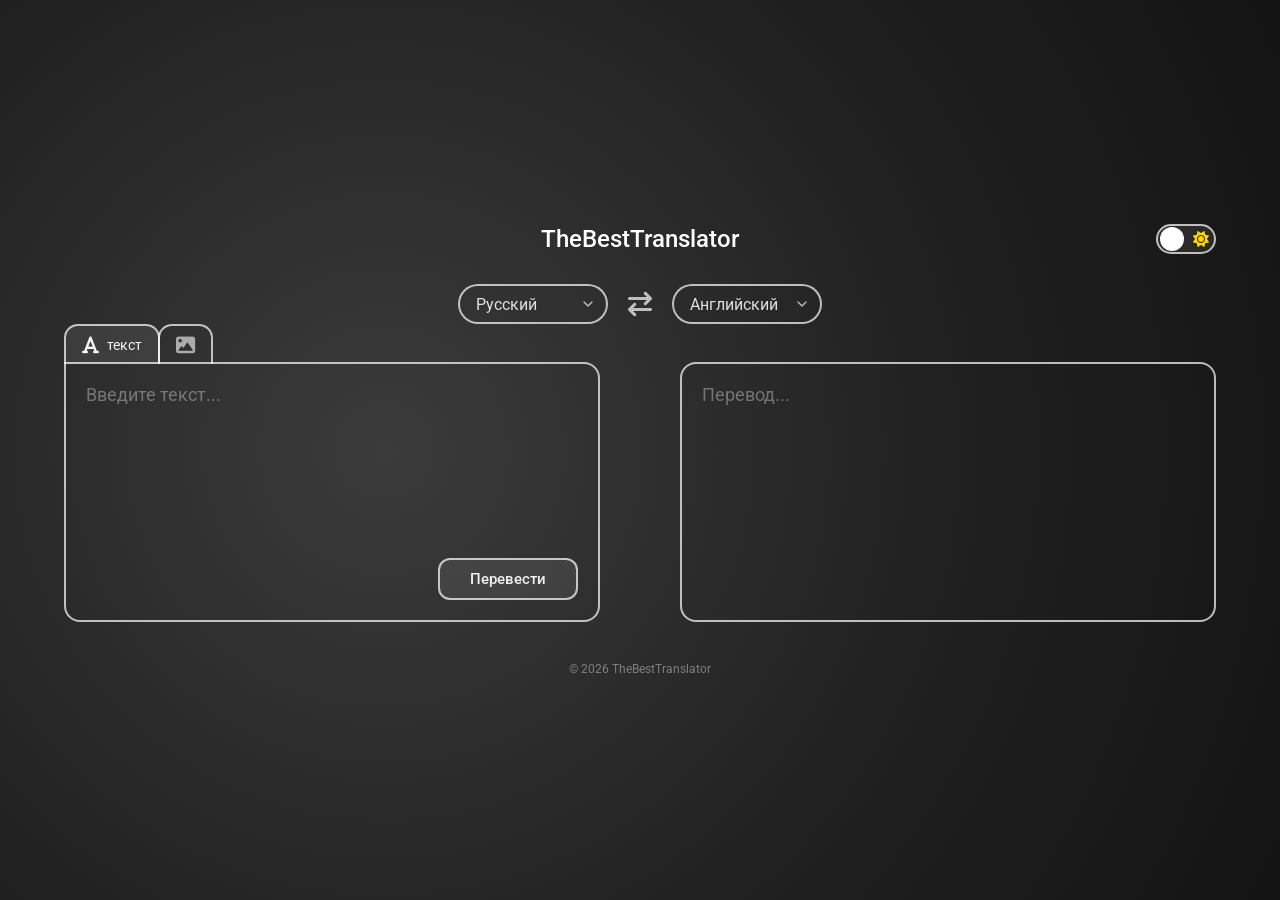
<file: frontend/index.html>
<!DOCTYPE html>
<html lang="ru">
<head>
    <meta charset="UTF-8">
    <meta name="viewport" content="width=device-width, initial-scale=1.0">
    <title>TheBestTranslator</title>
    <link href="https://fonts.googleapis.com/css2?family=Roboto:wght@400;500&display=swap" rel="stylesheet">
    <link rel="stylesheet" href="https://cdnjs.cloudflare.com/ajax/libs/font-awesome/6.0.0-beta3/css/all.min.css">
    <link rel="stylesheet" href="assets/css/style.css">
</head>
<body>
    <div class="container">
        <div class="header">
            <div class="logo">TheBestTranslator</div>
            <div class="theme-switch">
                <label class="switch-label">
                    <input type="checkbox" id="themeToggle" aria-label="Переключить тему">
                    <span class="slider">
                        <i class="fas fa-moon"></i>
                        <i class="fas fa-sun"></i>
                    </span>
                </label>
            </div>
        </div>

        <div class="language-row">
            <div class="lang-left">
                <select id="sourceLang">
                    <option value="ru" selected>Русский</option>
                    <option value="en">Английский</option>
                </select>
            </div>

            <div class="lang-swap" id="swapLanguages" title="Поменять языки местами">
                <i class="fas fa-arrow-right-arrow-left"></i>
            </div>

            <div class="lang-right">
                <select id="targetLang">
                    <option value="en" selected>Английский</option>
                    <option value="ru">Русский</option>
                </select>
            </div>
        </div>

        <div class="translation">
            <div class="panel">
                <div class="panel-top">
                    <div class="tabs">
                        <div class="tab active" id="tabText">
                            <i class="fas fa-font"></i>
                            <span id="textLabel">текст</span>
                        </div>
                        <div class="tab" id="tabPhoto">
                            <i class="fas fa-image"></i>
                            <span id="photoLabel" class="hidden">фото</span>
                        </div>
                    </div>
                </div>

                <div class="box" id="leftBox">
                    <div id="textMode" class="mode-content">
                        <textarea id="sourceText" placeholder="Введите текст..."></textarea>
                        <button id="translateButton" class="action-button" type="button">Перевести</button>
                    </div>

                    <div id="photoMode" class="mode-content hidden">
                        <input type="file" id="imageInput" accept=".png,.jpg,.jpeg" hidden>
                        <div class="dropzone" id="dropzone">
                            <i class="fas fa-cloud-upload-alt"></i>
                            <span id="dropzoneText">Перетащите изображение или нажмите</span>
                        </div>
                    </div>
                </div>
            </div>

            <div class="panel">
                <div class="panel-top"></div>
                <div class="box" id="rightBox">
                    <textarea id="resultText" readonly placeholder="Перевод..."></textarea>
                    <div id="statusMessage" class="status-message hidden" role="status" aria-live="polite"></div>
                </div>
            </div>
        </div>

        <div class="footer">
            © 2026 TheBestTranslator
        </div>
    </div>

    <script src="assets/js/script.js"></script>
</body>
</html>
</file>
<file: frontend/assets/css/style.css>
* {
    box-sizing: border-box;
    margin: 0;
    padding: 0;
    font-family: 'Roboto', sans-serif;
}

body {
    min-height: 100vh;
    background: radial-gradient(circle at 30% 50%, #3b3b3b 0%, #1f1f1f 60%, #141414 100%);
    display: flex;
    align-items: center;
    justify-content: center;
    color: rgba(255,255,255,0.85);
    transition: background 0.3s, color 0.2s;
}

body.light-theme {
    background: radial-gradient(circle at 30% 50%, #f0f0f0 0%, #e0e0e0 60%, #d0d0d0 100%);
    color: #202124;
}

.container {
    width: 90%;
    max-width: 1200px;
}

/* Шапка */
.header {
    display: grid;
    grid-template-columns: 1fr auto 1fr;
    align-items: center;
    margin-bottom: 30px;
}

.logo {
    grid-column: 2;
    justify-self: center;
    font-size: 1.5rem;
    font-weight: 500;
    color: #ffffff;
}

body.light-theme .logo {
    color: #202124;
}

.theme-switch {
    grid-column: 3;
    justify-self: end;
}

/* Переключатель темы */
.theme-switch .switch-label {
    position: relative;
    display: inline-block;
    width: 60px;
    height: 30px;
    cursor: pointer;
}

.theme-switch .switch-label input {
    opacity: 0;
    width: 0;
    height: 0;
}

.theme-switch .slider {
    position: absolute;
    cursor: pointer;
    inset: 0;
    background: rgba(255,255,255,0.08);
    border: 2px solid rgba(255,255,255,0.7);
    border-radius: 30px;
    backdrop-filter: blur(6px);
    transition: 0.2s;
    display: flex;
    align-items: center;
    justify-content: space-between;
    padding: 0 5px;
}

.theme-switch .slider i {
    font-size: 16px;
    z-index: 1;
    pointer-events: none;
}

.theme-switch .slider .fa-moon {
    color: #000;
}

.theme-switch .slider .fa-sun {
    color: #ffd700;
}

.theme-switch .slider::before {
    position: absolute;
    content: "";
    height: 24px;
    width: 24px;
    background-color: #fff;
    border-radius: 50%;
    transition: 0.2s;
    z-index: 2;
    top: 50%;
    left: 2px;
    transform: translateY(-50%);
}

.theme-switch input:checked + .slider::before {
    transform: translateX(30px) translateY(-50%);
}

body.light-theme .theme-switch .slider {
    background: rgba(0,0,0,0.05);
    border-color: rgba(0,0,0,0.5);
}

/* Языки */
.language-row {
    display: flex;
    align-items: center;
    gap: 20px;
    height: 40px;
}

.lang-left,
.lang-right {
    flex: 1;
    display: flex;
    align-items: center;
    height: 100%;
}

.lang-left {
    justify-content: flex-end;
}

.lang-right {
    justify-content: flex-start;
}

.lang-swap {
    display: flex;
    align-items: center;
    justify-content: center;
    height: 100%;
    font-size: 1.5rem;
    color: rgba(255,255,255,0.7);
    cursor: pointer;
    transition: transform 0.2s ease, color 0.2s ease;
}

.lang-swap:hover {
    transform: scale(1.08);
    color: rgba(255,255,255,0.95);
}

body.light-theme .lang-swap {
    color: rgba(0,0,0,0.5);
}

body.light-theme .lang-swap:hover {
    color: rgba(0,0,0,0.85);
}

select {
    height: 100%;
    padding: 0 16px;
    border-radius: 30px;
    border: 2px solid rgba(255,255,255,0.7);
    background: transparent;
    color: inherit;
    font-size: 1rem;
    outline: none;
    cursor: pointer;
    backdrop-filter: blur(6px);
    min-width: 150px;
    appearance: none;
    background-image: url("data:image/svg+xml;utf8,<svg xmlns='http://www.w3.org/2000/svg' width='16' height='16' viewBox='0 0 24 24' fill='none' stroke='rgba(255,255,255,0.7)' stroke-width='2' stroke-linecap='round' stroke-linejoin='round'><polyline points='6 9 12 15 18 9'/></svg>");
    background-repeat: no-repeat;
    background-position: right 10px center;
    background-size: 16px;
    padding-right: 40px;
}

body.light-theme select {
    border-color: rgba(0,0,0,0.3);
    background-image: url("data:image/svg+xml;utf8,<svg xmlns='http://www.w3.org/2000/svg' width='16' height='16' viewBox='0 0 24 24' fill='none' stroke='rgba(0,0,0,0.5)' stroke-width='2' stroke-linecap='round' stroke-linejoin='round'><polyline points='6 9 12 15 18 9'/></svg>");
}

select option {
    background-color: #2d2d2d;
    color: rgba(255,255,255,0.9);
}

body.light-theme select option {
    background-color: #ffffff;
    color: #202124;
}

/* Панели */
.translation {
    display: flex;
    gap: 80px;
    margin-top: 0;
}

.panel {
    flex: 1;
    display: flex;
    flex-direction: column;
}

.panel-top {
    display: flex;
    margin-bottom: -2px;
    height: 40px;
}

/* Вкладки */
.tabs {
    display: flex;
}

.tab {
    display: flex;
    align-items: center;
    gap: 8px;
    padding: 8px 16px;
    font-size: 14px;
    border: 2px solid rgba(255,255,255,0.7);
    border-bottom: none;
    border-radius: 14px 14px 0 0;
    background: transparent;
    color: rgba(255,255,255,0.6);
    cursor: pointer;
    transition: 0.2s ease;
    white-space: nowrap;
}

.tab + .tab {
    margin-left: -2px;
}

.tab.active {
    background: rgba(255,255,255,0.08);
    color: rgba(255,255,255,0.95);
}

body.light-theme .tab {
    border-color: rgba(0,0,0,0.3);
    color: rgba(0,0,0,0.6);
}

body.light-theme .tab.active {
    background: rgba(0,0,0,0.05);
    color: #000;
}

.tab i {
    font-size: 1.2rem;
}

.box {
    height: 260px;
    border: 2px solid rgba(255,255,255,0.7);
    border-radius: 0 16px 16px 16px;
    background: transparent;
    display: flex;
    flex-direction: column;
    padding: 20px;
}

#rightBox {
    border-radius: 16px;
}

body.light-theme .box {
    border-color: rgba(0,0,0,0.3);
}

.mode-content {
    flex: 1;
    display: flex;
    flex-direction: column;
}

.hidden {
    display: none !important;
}

textarea,
.dropzone {
    width: 100%;
    flex: 1;
    border: none;
    outline: none;
    background: transparent;
    color: inherit;
    font-size: 18px;
}

textarea {
    resize: none;
    overflow-y: auto;
    padding: 0;
}

textarea::placeholder {
    color: rgba(255,255,255,0.35);
}

body.light-theme textarea::placeholder {
    color: rgba(0,0,0,0.35);
}

.dropzone {
    display: flex;
    align-items: center;
    justify-content: center;
    gap: 10px;
    color: rgba(255,255,255,0.5);
    font-size: 20px;
    text-align: center;
    cursor: pointer;
    border-radius: 12px;
    transition: background 0.2s ease, border 0.2s ease, color 0.2s ease;
}

.dropzone i {
    font-size: 3rem;
}

.dropzone.is-disabled {
    opacity: 0.6;
    cursor: not-allowed;
}

body.light-theme .dropzone {
    color: rgba(0,0,0,0.5);
}

.dropzone.dragover {
    border: 2px dashed rgba(255,255,255,0.7);
    background: rgba(255,255,255,0.06);
}

body.light-theme .dropzone.dragover {
    border: 2px dashed rgba(0,0,0,0.35);
    background: rgba(0,0,0,0.04);
}

.status-message {
    margin-top: 10px;
    font-size: 13px;
    color: rgba(255,255,255,0.55);
}

body.light-theme .status-message {
    color: rgba(0,0,0,0.55);
}

textarea::-webkit-scrollbar {
    width: 8px;
}

textarea::-webkit-scrollbar-track {
    background: rgba(255,255,255,0.05);
    border-radius: 4px;
}

textarea::-webkit-scrollbar-thumb {
    background: rgba(255,255,255,0.3);
    border-radius: 4px;
}

body.light-theme textarea::-webkit-scrollbar-track {
    background: rgba(0,0,0,0.05);
}

body.light-theme textarea::-webkit-scrollbar-thumb {
    background: rgba(0,0,0,0.3);
}

.fade {
    transition: 0.2s ease;
}

.footer {
    margin-top: 40px;
    font-size: 12px;
    color: rgba(255,255,255,0.4);
    text-align: center;
}

body.light-theme .footer {
    color: rgba(0,0,0,0.4);
}

@media (max-width: 700px) {
    .translation {
        flex-direction: column;
        gap: 40px;
    }

    .language-row {
        flex-wrap: wrap;
        justify-content: center;
        gap: 10px;
        height: auto;
        margin-bottom: 10px;
    }

    .lang-left,
    .lang-right {
        justify-content: center;
        height: 40px;
    }

    .lang-swap {
        height: 40px;
    }

    .box {
        height: 200px;
    }
}
.action-button {
    margin-top: 16px;
    align-self: flex-end;
    min-width: 140px;
    height: 42px;
    padding: 0 20px;
    border-radius: 12px;
    border: 2px solid rgba(255,255,255,0.7);
    background: rgba(255,255,255,0.08);
    color: rgba(255,255,255,0.92);
    font-size: 15px;
    font-weight: 500;
    cursor: pointer;
    transition: 0.2s ease;
}

.action-button:hover {
    background: rgba(255,255,255,0.14);
    transform: translateY(-1px);
}

.action-button:disabled {
    opacity: 0.6;
    cursor: not-allowed;
    transform: none;
}

.action-button:active {
    transform: translateY(0);
}

body.light-theme .action-button {
    border-color: rgba(0,0,0,0.25);
    background: rgba(0,0,0,0.05);
    color: #202124;
}

body.light-theme .action-button:hover {
    background: rgba(0,0,0,0.09);
}
</file>
